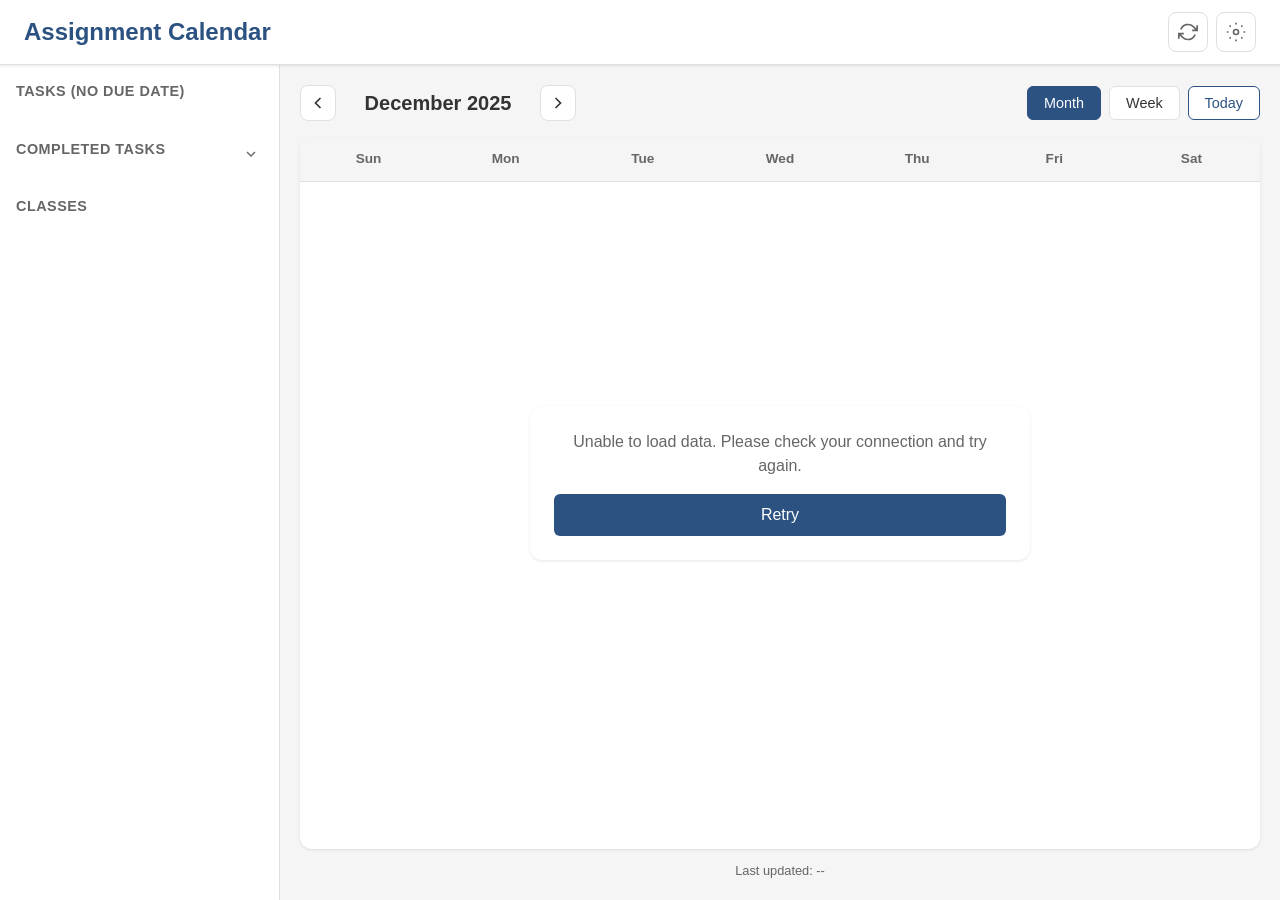
<file: index.html>
<!DOCTYPE html>
<html lang="en">
<head>
    <meta charset="UTF-8">
    <meta name="viewport" content="width=device-width, initial-scale=1.0">
    <title>Assignment Calendar</title>
    <link rel="stylesheet" href="styles.css">
</head>
<body>
    <div class="app-container">
        <!-- Header -->
        <header class="header">
            <h1 class="header-title">Assignment Calendar</h1>
            <div class="header-controls">
                <button class="btn-icon" id="refreshBtn" title="Refresh data">
                    <svg width="20" height="20" viewBox="0 0 24 24" fill="none" stroke="currentColor" stroke-width="2">
                        <path d="M23 4v6h-6M1 20v-6h6M3.51 9a9 9 0 0114.85-3.36L23 10M1 14l4.64 4.36A9 9 0 0020.49 15"/>
                    </svg>
                </button>
                <button class="btn-icon" id="settingsBtn" title="Settings">
                    <svg width="20" height="20" viewBox="0 0 24 24" fill="none" stroke="currentColor" stroke-width="2">
                        <circle cx="12" cy="12" r="3"/><path d="M12 1v2M12 21v2M4.22 4.22l1.42 1.42M18.36 18.36l1.42 1.42M1 12h2M21 12h2M4.22 19.78l1.42-1.42M18.36 5.64l1.42-1.42"/>
                    </svg>
                </button>
            </div>
        </header>

        <!-- Main Layout -->
        <div class="main-layout">
            <!-- Sidebar -->
            <aside class="sidebar">
                <!-- Tasks (No Date) - MOVED ABOVE CLASSES -->
                <div class="sidebar-section">
                    <h3 class="sidebar-title">Tasks (No Due Date)</h3>
                    <div class="tasks-list" id="tasksList">
                        <!-- Tasks without dates will appear here -->
                    </div>
                </div>

                <!-- Completed Tasks -->
                <div class="sidebar-section">
                    <div class="sidebar-title-row">
                        <h3 class="sidebar-title">Completed Tasks</h3>
                        <button class="btn-toggle" id="toggleCompleted">
                            <svg width="16" height="16" viewBox="0 0 24 24" fill="none" stroke="currentColor" stroke-width="2">
                                <path d="M6 9l6 6 6-6"/>
                            </svg>
                        </button>
                    </div>
                    <div class="tasks-list completed-tasks collapsed" id="completedTasksList">
                        <!-- Completed tasks without dates will appear here -->
                    </div>
                </div>

                <!-- Class Legend - MOVED BELOW TASKS -->
                <div class="sidebar-section">
                    <h3 class="sidebar-title">Classes</h3>
                    <div class="class-legend" id="classLegend">
                        <!-- Class colors will be loaded here -->
                    </div>
                </div>
            </aside>

            <!-- Calendar -->
            <main class="calendar-main">
                <!-- Calendar Controls -->
                <div class="calendar-controls">
                    <div class="calendar-nav">
                        <button class="btn-nav" id="prevBtn">
                            <svg width="20" height="20" viewBox="0 0 24 24" fill="none" stroke="currentColor" stroke-width="2">
                                <path d="M15 18l-6-6 6-6"/>
                            </svg>
                        </button>
                        <h2 class="calendar-title" id="calendarTitle">December 2025</h2>
                        <button class="btn-nav" id="nextBtn">
                            <svg width="20" height="20" viewBox="0 0 24 24" fill="none" stroke="currentColor" stroke-width="2">
                                <path d="M9 18l6-6-6-6"/>
                            </svg>
                        </button>
                    </div>
                    <div class="view-controls">
                        <button class="btn-view active" data-view="month">Month</button>
                        <button class="btn-view" data-view="week">Week</button>
                        <button class="btn-today" id="todayBtn">Today</button>
                    </div>
                </div>

                <!-- Calendar Grid -->
                <div class="calendar-container">
                    <div class="calendar-header" id="calendarHeader">
                        <div class="cal-header-cell">Sun</div>
                        <div class="cal-header-cell">Mon</div>
                        <div class="cal-header-cell">Tue</div>
                        <div class="cal-header-cell">Wed</div>
                        <div class="cal-header-cell">Thu</div>
                        <div class="cal-header-cell">Fri</div>
                        <div class="cal-header-cell">Sat</div>
                    </div>
                    <div class="calendar-grid" id="calendarGrid">
                        <!-- Calendar cells will be inserted here -->
                    </div>
                </div>

                <!-- Loading Indicator -->
                <div class="loading-overlay" id="loadingOverlay">
                    <div class="loading-spinner"></div>
                    <p>Loading assignments...</p>
                </div>

                <!-- Error Message -->
                <div class="error-message" id="errorMessage">
                    <p>Unable to load data. Please check your connection and try again.</p>
                    <button class="btn-primary" id="retryBtn">Retry</button>
                </div>

                <!-- Last Updated -->
                <div class="last-updated" id="lastUpdated">
                    Last updated: --
                </div>
            </main>
        </div>
    </div>

    <!-- Settings Modal -->
    <div class="modal-overlay" id="settingsModal">
        <div class="modal">
            <div class="modal-header">
                <h2>Settings</h2>
                <button class="modal-close" id="closeSettings">&times;</button>
            </div>
            <div class="modal-body">
                <div class="setting-group">
                    <label for="defaultFontSize">Default font size (px)</label>
                    <input type="number" id="defaultFontSize" min="8" max="20" value="12">
                    <p class="setting-help">Font size for assignments in calendar</p>
                </div>
                <div class="setting-group">
                    <label for="weekStartsOn">Week starts on</label>
                    <select id="weekStartsOn">
                        <option value="0">Sunday</option>
                        <option value="1">Monday</option>
                        <option value="2">Tuesday</option>
                        <option value="3">Wednesday</option>
                        <option value="4">Thursday</option>
                        <option value="5">Friday</option>
                        <option value="6">Saturday</option>
                    </select>
                </div>
                <div class="setting-group">
                    <label for="defaultView">Default view</label>
                    <select id="defaultView">
                        <option value="month">Month</option>
                        <option value="week">Week</option>
                    </select>
                </div>
                <div class="setting-group">
                    <label for="refreshInterval">Auto-refresh interval (minutes)</label>
                    <select id="refreshInterval">
                        <option value="1">1 minute</option>
                        <option value="2">2 minutes</option>
                        <option value="5" selected>5 minutes</option>
                        <option value="10">10 minutes</option>
                        <option value="0">Off</option>
                    </select>
                </div>
                <div class="setting-group">
                    <label for="themeColor">Theme accent color</label>
                    <input type="color" id="themeColor" value="#2c5282">
                </div>
                <div class="setting-group">
                    <label>
                        <input type="checkbox" id="darkMode"> Dark mode
                    </label>
                </div>
                <button class="btn-primary" id="saveSettings">Save Settings</button>
            </div>
        </div>
    </div>

    <script src="config.js"></script>
    <script src="app.js"></script>
</body>
</html>
</file>
<file: styles.css>
/* Reset and Variables */
:root {
    --accent-color: #2c5282;
    --accent-light: #e8f4fd;
    --bg-color: #f5f5f5;
    --card-bg: #ffffff;
    --text-color: #333333;
    --text-muted: #666666;
    --border-color: #e0e0e0;
    --completed-bg: #d0d0d0;
    --completed-text: #888888;
    --today-bg: #e8f4fd;
    --shadow: 0 1px 3px rgba(0,0,0,0.1);
    --min-font-size: 10px;
}

[data-theme="dark"] {
    --bg-color: #1a1a2e;
    --card-bg: #16213e;
    --text-color: #e0e0e0;
    --text-muted: #a0a0a0;
    --border-color: #2a2a4a;
    --completed-bg: #2a2a3a;
    --completed-text: #666666;
    --today-bg: #1a3a5c;
    --shadow: 0 1px 3px rgba(0,0,0,0.3);
}

* {
    margin: 0;
    padding: 0;
    box-sizing: border-box;
}

body {
    font-family: -apple-system, BlinkMacSystemFont, 'Segoe UI', Roboto, Oxygen, Ubuntu, sans-serif;
    background-color: var(--bg-color);
    color: var(--text-color);
    line-height: 1.5;
}

/* App Container */
.app-container {
    min-height: 100vh;
    display: flex;
    flex-direction: column;
}

/* Header */
.header {
    background: var(--card-bg);
    border-bottom: 1px solid var(--border-color);
    padding: 12px 24px;
    display: flex;
    align-items: center;
    justify-content: space-between;
    position: sticky;
    top: 0;
    z-index: 100;
    box-shadow: var(--shadow);
}

.header-title {
    font-size: 1.5rem;
    font-weight: 600;
    color: var(--accent-color);
}

.header-controls {
    display: flex;
    gap: 8px;
}

.btn-icon {
    width: 40px;
    height: 40px;
    border: 1px solid var(--border-color);
    background: var(--card-bg);
    border-radius: 8px;
    cursor: pointer;
    display: flex;
    align-items: center;
    justify-content: center;
    color: var(--text-muted);
    transition: all 0.2s;
}

.btn-icon:hover {
    background: var(--accent-light);
    color: var(--accent-color);
    border-color: var(--accent-color);
}

.btn-icon.refreshing svg {
    animation: spin 1s linear infinite;
}

@keyframes spin {
    100% { transform: rotate(360deg); }
}

/* Main Layout */
.main-layout {
    display: flex;
    flex: 1;
    overflow: hidden;
}

/* Sidebar */
.sidebar {
    width: 280px;
    background: var(--card-bg);
    border-right: 1px solid var(--border-color);
    padding: 16px;
    overflow-y: auto;
    flex-shrink: 0;
}

.sidebar-section {
    margin-bottom: 24px;
}

.sidebar-title {
    font-size: 0.9rem;
    font-weight: 600;
    color: var(--text-muted);
    text-transform: uppercase;
    letter-spacing: 0.5px;
    margin-bottom: 12px;
}

.sidebar-title-row {
    display: flex;
    align-items: center;
    justify-content: space-between;
    margin-bottom: 12px;
}

.btn-toggle {
    background: none;
    border: none;
    cursor: pointer;
    color: var(--text-muted);
    padding: 4px;
    transition: transform 0.2s;
}

.btn-toggle.expanded {
    transform: rotate(180deg);
}

/* Class Legend */
.class-legend {
    display: flex;
    flex-direction: column;
    gap: 8px;
}

.class-item {
    display: flex;
    align-items: center;
    gap: 10px;
    padding: 6px 10px;
    border-radius: 6px;
    background: var(--bg-color);
}

.class-color-dot {
    width: 16px;
    height: 16px;
    border-radius: 4px;
    flex-shrink: 0;
}

.class-name {
    font-size: 0.9rem;
    font-weight: 500;
}

/* Tasks List */
.tasks-list {
    display: flex;
    flex-direction: column;
    gap: 6px;
    max-height: 300px;
    overflow-y: auto;
}

.tasks-list.collapsed {
    display: none;
}

.task-item {
    padding: 8px 10px;
    border-radius: 6px;
    font-size: 0.85rem;
}

.task-item.completed {
    background: var(--completed-bg) !important;
    color: var(--completed-text) !important;
    text-decoration: line-through;
}

.no-tasks {
    color: var(--text-muted);
    font-size: 0.85rem;
    font-style: italic;
    padding: 8px 0;
}

/* Calendar Main */
.calendar-main {
    flex: 1;
    padding: 20px;
    display: flex;
    flex-direction: column;
    overflow: hidden;
    position: relative;
    min-width: 0; /* Important for flex child */
}

/* Calendar Controls */
.calendar-controls {
    display: flex;
    align-items: center;
    justify-content: space-between;
    margin-bottom: 16px;
    flex-wrap: wrap;
    gap: 12px;
    flex-shrink: 0;
}

.calendar-nav {
    display: flex;
    align-items: center;
    gap: 12px;
}

.btn-nav {
    width: 36px;
    height: 36px;
    border: 1px solid var(--border-color);
    background: var(--card-bg);
    border-radius: 8px;
    cursor: pointer;
    display: flex;
    align-items: center;
    justify-content: center;
    color: var(--text-color);
    transition: all 0.2s;
}

.btn-nav:hover {
    background: var(--accent-light);
    border-color: var(--accent-color);
}

.calendar-title {
    font-size: 1.25rem;
    font-weight: 600;
    min-width: 180px;
    text-align: center;
}

.view-controls {
    display: flex;
    gap: 8px;
}

.btn-view {
    padding: 8px 16px;
    border: 1px solid var(--border-color);
    background: var(--card-bg);
    border-radius: 6px;
    cursor: pointer;
    font-size: 0.9rem;
    color: var(--text-color);
    transition: all 0.2s;
}

.btn-view:hover {
    background: var(--accent-light);
}

.btn-view.active {
    background: var(--accent-color);
    color: white;
    border-color: var(--accent-color);
}

.btn-today {
    padding: 8px 16px;
    border: 1px solid var(--accent-color);
    background: var(--card-bg);
    border-radius: 6px;
    cursor: pointer;
    font-size: 0.9rem;
    color: var(--accent-color);
    font-weight: 500;
    transition: all 0.2s;
}

.btn-today:hover {
    background: var(--accent-color);
    color: white;
}

/* Calendar Container */
.calendar-container {
    background: var(--card-bg);
    border-radius: 12px;
    box-shadow: var(--shadow);
    overflow: hidden;
    flex: 1;
    display: flex;
    flex-direction: column;
    min-height: 0;
}

.calendar-header {
    display: grid;
    grid-template-columns: repeat(7, minmax(0, 1fr));
    background: var(--bg-color);
    border-bottom: 1px solid var(--border-color);
    flex-shrink: 0;
}

.cal-header-cell {
    padding: 12px 4px;
    text-align: center;
    font-weight: 600;
    font-size: 0.85rem;
    color: var(--text-muted);
    overflow: hidden;
    text-overflow: ellipsis;
}

/* Calendar Grid - Fixed width columns */
.calendar-grid {
    display: grid;
    grid-template-columns: repeat(7, minmax(0, 1fr));
    flex: 1;
    overflow-y: auto;
    min-height: 0;
}

/* Calendar Day - Expands to fit content */
.cal-day {
    min-height: 100px;
    border-right: 1px solid var(--border-color);
    border-bottom: 1px solid var(--border-color);
    padding: 4px;
    display: flex;
    flex-direction: column;
    background: var(--card-bg);
    overflow: hidden;
    min-width: 0; /* Important for text truncation */
}

/* Remove right border on last column */
.cal-day:nth-child(7n) {
    border-right: none;
}

.cal-day.other-month {
    background: var(--bg-color);
}

.cal-day.other-month .day-number {
    color: var(--text-muted);
    opacity: 0.5;
}

.cal-day.today {
    background: var(--today-bg);
}

.cal-day.today .day-number {
    background: var(--accent-color);
    color: white;
    border-radius: 50%;
    width: 28px;
    height: 28px;
    display: flex;
    align-items: center;
    justify-content: center;
}

.day-number {
    font-size: 0.9rem;
    font-weight: 500;
    padding: 4px 8px;
    align-self: flex-end;
    flex-shrink: 0;
}

/* Day Assignments - Expands to fit */
.day-assignments {
    display: flex;
    flex-direction: column;
    gap: 2px;
    margin-top: 4px;
}

/* Assignment items */
.cal-assignment {
    padding: 2px 6px;
    border-radius: 3px;
    font-size: 12px;
    white-space: nowrap;
    overflow: hidden;
    text-overflow: ellipsis;
    cursor: default;
    line-height: 1.4;
    flex-shrink: 0;
    min-width: 0; /* Important for text truncation in flex */
}

.cal-assignment.completed {
    text-decoration: line-through;
}

/* Week View */
.week-view .cal-day {
    min-height: 300px;
}

.week-view .cal-assignment {
    white-space: normal;
    word-wrap: break-word;
    padding: 4px 8px;
}

/* Loading Overlay */
.loading-overlay {
    position: absolute;
    top: 0;
    left: 0;
    right: 0;
    bottom: 0;
    background: rgba(255,255,255,0.9);
    display: none;
    align-items: center;
    justify-content: center;
    flex-direction: column;
    gap: 16px;
    z-index: 50;
}

[data-theme="dark"] .loading-overlay {
    background: rgba(26,26,46,0.9);
}

.loading-overlay.active {
    display: flex;
}

.loading-spinner {
    width: 40px;
    height: 40px;
    border: 3px solid var(--border-color);
    border-top-color: var(--accent-color);
    border-radius: 50%;
    animation: spin 1s linear infinite;
}

/* Error Message */
.error-message {
    position: absolute;
    top: 50%;
    left: 50%;
    transform: translate(-50%, -50%);
    text-align: center;
    padding: 24px;
    background: var(--card-bg);
    border-radius: 12px;
    box-shadow: var(--shadow);
    display: none;
}

.error-message.active {
    display: block;
}

.error-message p {
    margin-bottom: 16px;
    color: var(--text-muted);
}

/* Last Updated */
.last-updated {
    text-align: center;
    font-size: 0.8rem;
    color: var(--text-muted);
    margin-top: 12px;
    flex-shrink: 0;
}

/* Modal */
.modal-overlay {
    position: fixed;
    top: 0;
    left: 0;
    right: 0;
    bottom: 0;
    background: rgba(0,0,0,0.5);
    display: none;
    align-items: center;
    justify-content: center;
    z-index: 1000;
}

.modal-overlay.active {
    display: flex;
}

.modal {
    background: var(--card-bg);
    border-radius: 12px;
    width: 90%;
    max-width: 400px;
    max-height: 90vh;
    overflow: hidden;
    display: flex;
    flex-direction: column;
}

.modal-header {
    padding: 16px 20px;
    border-bottom: 1px solid var(--border-color);
    display: flex;
    align-items: center;
    justify-content: space-between;
    flex-shrink: 0;
}

.modal-header h2 {
    font-size: 1.25rem;
}

.modal-close {
    background: none;
    border: none;
    font-size: 1.5rem;
    color: var(--text-muted);
    cursor: pointer;
    line-height: 1;
}

.modal-close:hover {
    color: var(--text-color);
}

.modal-body {
    padding: 20px;
    overflow-y: auto;
}

.setting-group {
    margin-bottom: 20px;
}

.setting-group label {
    display: block;
    font-weight: 500;
    margin-bottom: 8px;
}

.setting-group input[type="number"],
.setting-group input[type="color"],
.setting-group select {
    width: 100%;
    padding: 10px 12px;
    border: 1px solid var(--border-color);
    border-radius: 6px;
    font-size: 1rem;
    background: var(--card-bg);
    color: var(--text-color);
}

.setting-group input[type="color"] {
    height: 44px;
    padding: 4px;
    cursor: pointer;
}

.setting-group input[type="checkbox"] {
    width: 18px;
    height: 18px;
    margin-right: 8px;
    vertical-align: middle;
}

.setting-help {
    font-size: 0.8rem;
    color: var(--text-muted);
    margin-top: 4px;
}

.btn-primary {
    width: 100%;
    padding: 12px;
    background: var(--accent-color);
    color: white;
    border: none;
    border-radius: 6px;
    font-size: 1rem;
    font-weight: 500;
    cursor: pointer;
    transition: opacity 0.2s;
}

.btn-primary:hover {
    opacity: 0.9;
}

/* Responsive */
@media (max-width: 900px) {
    .main-layout {
        flex-direction: column;
    }
    
    .sidebar {
        width: 100%;
        border-right: none;
        border-bottom: 1px solid var(--border-color);
        max-height: 40vh;
    }
    
    .cal-day {
        min-height: 80px;
    }
    
    .cal-assignment {
        font-size: 0.7rem;
    }
}

@media (max-width: 600px) {
    .header {
        padding: 12px 16px;
    }
    
    .header-title {
        font-size: 1.2rem;
    }
    
    .calendar-main {
        padding: 12px;
    }
    
    .calendar-title {
        font-size: 1rem;
        min-width: auto;
    }
    
    .cal-header-cell {
        font-size: 0.75rem;
        padding: 8px 4px;
    }
    
    .day-number {
        font-size: 0.8rem;
    }
}
</file>
